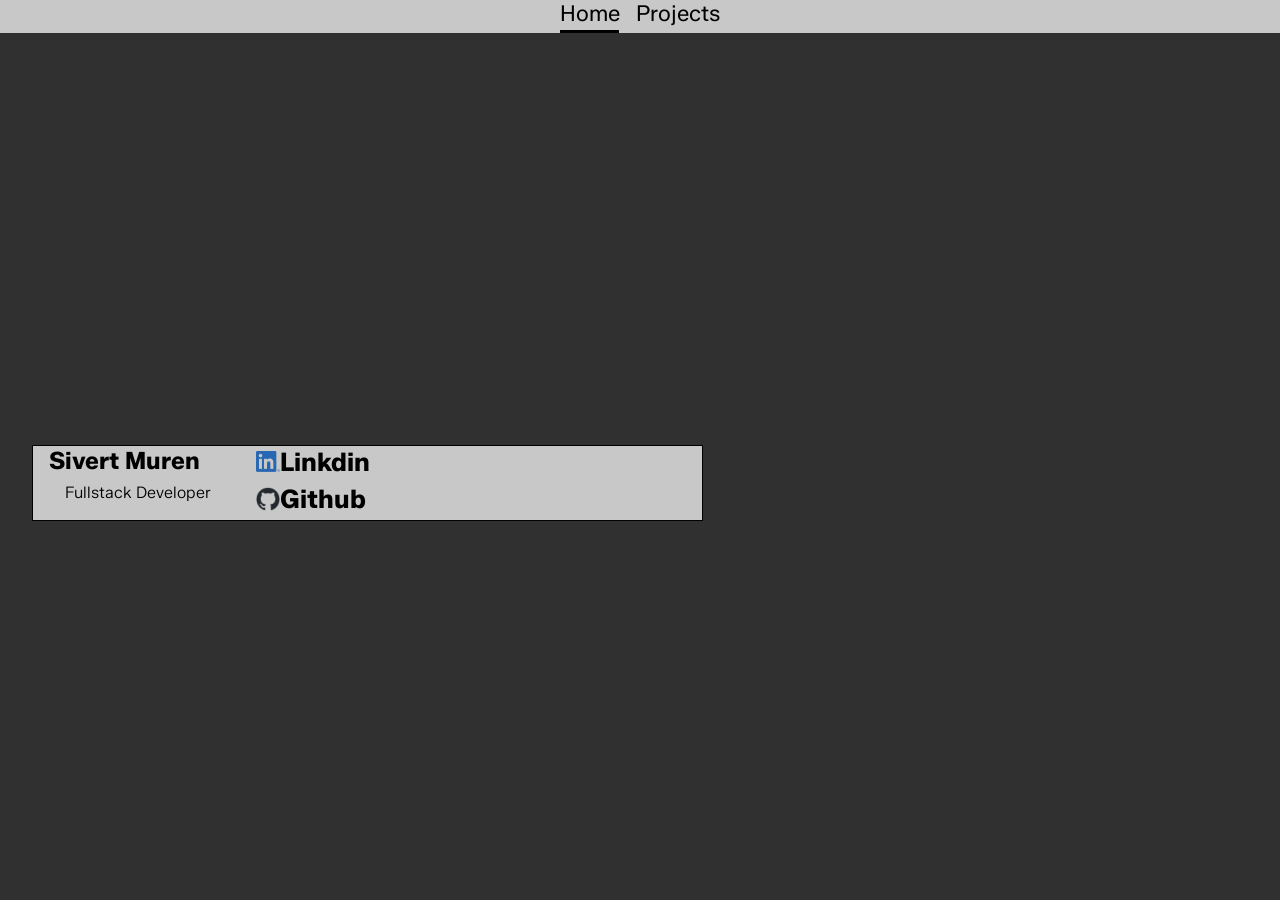
<file: Index.html>
<!DOCTYPE html>
<!--[if lt IE 7]>      <html class="no-js lt-ie9 lt-ie8 lt-ie7"> <![endif]-->
<!--[if IE 7]>         <html class="no-js lt-ie9 lt-ie8"> <![endif]-->
<!--[if IE 8]>         <html class="no-js lt-ie9"> <![endif]-->
<!--[if gt IE 8]>      <html class="no-js"> <![endif]-->
<html>

<head>
    <meta charset="utf-8">
    <meta http-equiv="X-UA-Compatible" content="IE=edge">
    <meta name="description" content="">
    <meta name="viewport" content="width=device-width, initial-scale=1">
    <link rel="stylesheet" href="./index.css">
    <title>Sivert Muren | Dev</title>
    <link rel="icon" href="./SM.svg">
    <link rel="stylesheet" href="./header.css">
    <link rel="stylesheet" href="./background.css">
    <script src="underline.js" defer></script>

    <link rel="preconnect" href="https://fonts.googleapis.com">
    <link rel="preconnect" href="https://fonts.gstatic.com" crossorigin>
    <link href="https://fonts.googleapis.com/css2?family=Zalando+Sans:ital,wght@0,200..900;1,200..900&display=swap"
        rel="stylesheet">
</head>
<Header>
    <nav>
        <div class="underline"></div>
        <a href="Index.html" class="link active" id="home">Home</a>
        <a href="Projects.html" class="link" id="projects">Projects</a>
    </nav>
</Header>

<body>


    <div class="area">
        <ul class="circles">
            <li></li>
            <li></li>
            <li></li>
            <li></li>
            <li></li>
            <li></li>
            <li></li>
            <li></li>
            <li></li>
            <li></li>
        </ul>
        <section class="content">
            <div class="banner-row" id=""> <!--box for the content of the home page-->
                <div id="title"><!--Name and discriptions in this box -->
                    <h2>Sivert Muren</h2>
                </div>
                <div id="subTitle">
                    <h3>Fullstack Developer</h3>
                </div>

                <div class="linkItem" id="link">
                    <a class="link" href="https://www.linkedin.com/in/sivert-muren-71aa89358/">
                        <img src="./link logos/LI-In-Bug.png" alt="Linkin logo" class="logoImg">
                        <h3>Linkdin</h3>
                    </a>
                </div>


                <div class="linkItem" id="git">
                    <a class="link" href="https://github.com/murt2000">
                        <img src="./link logos/github-mark.png" alt="Github logo" class="logoImg">
                        <h3>Github</h3>
                    </a>
                </div>

            </div>
        </section>
    </div>



</body>

</html>
</file>
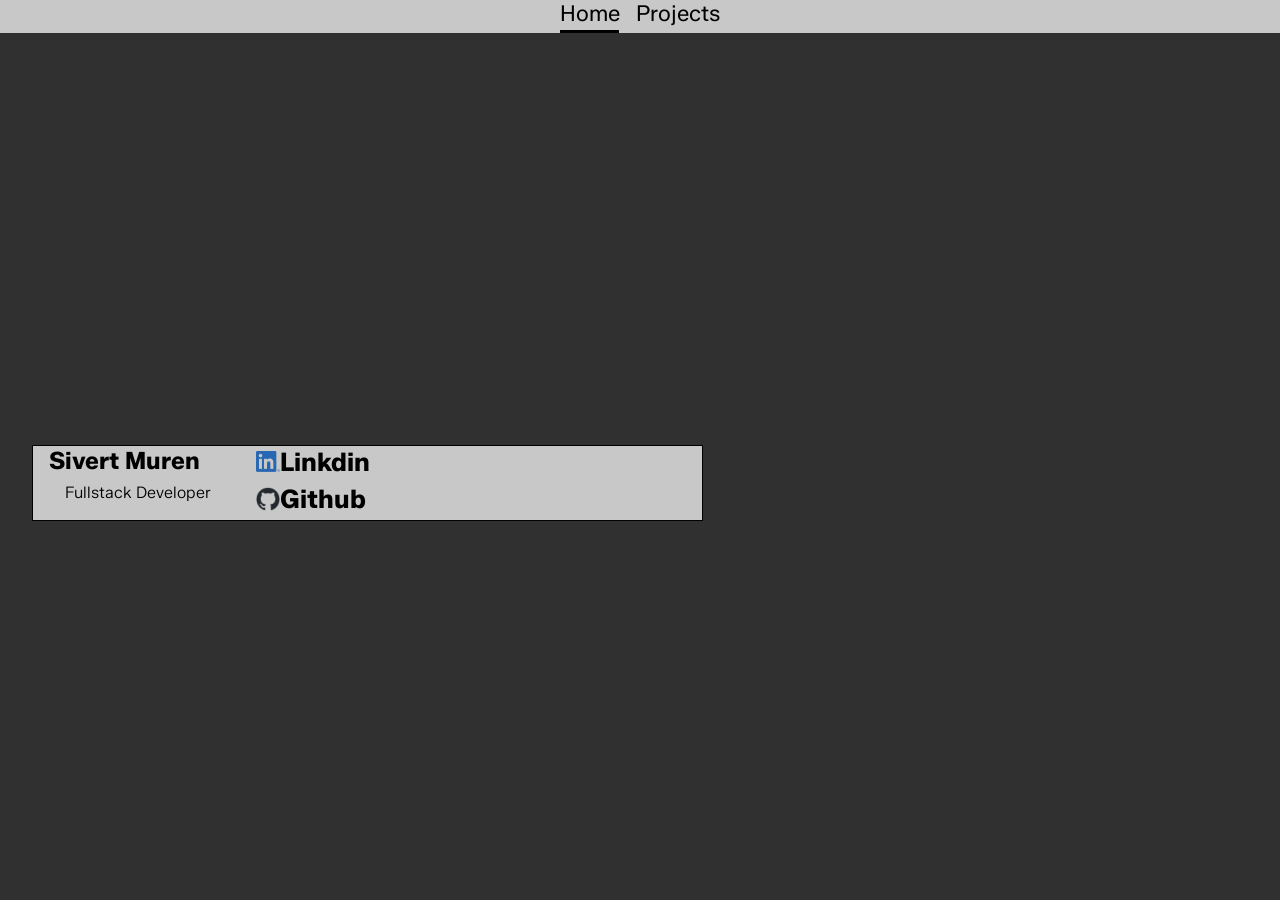
<file: index.html>
<!DOCTYPE html>
<!--[if lt IE 7]>      <html class="no-js lt-ie9 lt-ie8 lt-ie7"> <![endif]-->
<!--[if IE 7]>         <html class="no-js lt-ie9 lt-ie8"> <![endif]-->
<!--[if IE 8]>         <html class="no-js lt-ie9"> <![endif]-->
<!--[if gt IE 8]>      <html class="no-js"> <![endif]-->
<html>

<head>
    <meta charset="utf-8">
    <meta http-equiv="X-UA-Compatible" content="IE=edge">
    <meta name="description" content="">
    <meta name="viewport" content="width=device-width, initial-scale=1">
    <link rel="stylesheet" href="./index.css">
    <title>Sivert Muren | Dev</title>
    <link rel="icon" href="./SM.svg">
    <link rel="stylesheet" href="./header.css">
    <link rel="stylesheet" href="./background.css">
    <script src="underline.js" defer></script>

    <link rel="preconnect" href="https://fonts.googleapis.com">
    <link rel="preconnect" href="https://fonts.gstatic.com" crossorigin>
    <link href="https://fonts.googleapis.com/css2?family=Zalando+Sans:ital,wght@0,200..900;1,200..900&display=swap"
        rel="stylesheet">
</head>
<Header>
    <nav>
        <div class="underline"></div>
        <a href="index.html" class="link active" id="home">Home</a>
        <a href="projects.html" class="link" id="projects">Projects</a>
    </nav>
</Header>

<body>


    <div class="area">
        <ul class="circles">
            <li></li>
            <li></li>
            <li></li>
            <li></li>
            <li></li>
            <li></li>
            <li></li>
            <li></li>
            <li></li>
            <li></li>
        </ul>
        <section class="content">
            <div class="banner-row" id=""> <!--box for the content of the home page-->
                <div id="title"><!--Name and discriptions in this box -->
                    <h2>Sivert Muren</h2>
                </div>
                <div id="subTitle">
                    <h3>Fullstack Developer</h3>
                </div>

                <div class="linkItem" id="link">
                    <a class="link" href="https://www.linkedin.com/in/sivert-muren-71aa89358/">
                        <img src="./link logos/LI-In-Bug.png" alt="Linkin logo" class="logoImg">
                        <h3>Linkdin</h3>
                    </a>
                </div>


                <div class="linkItem" id="git">
                    <a class="link" href="https://github.com/murt2000">
                        <img src="./link logos/github-mark.png" alt="Github logo" class="logoImg">
                        <h3>Github</h3>
                    </a>
                </div>

            </div>
        </section>
    </div>



</body>

</html>
</file>
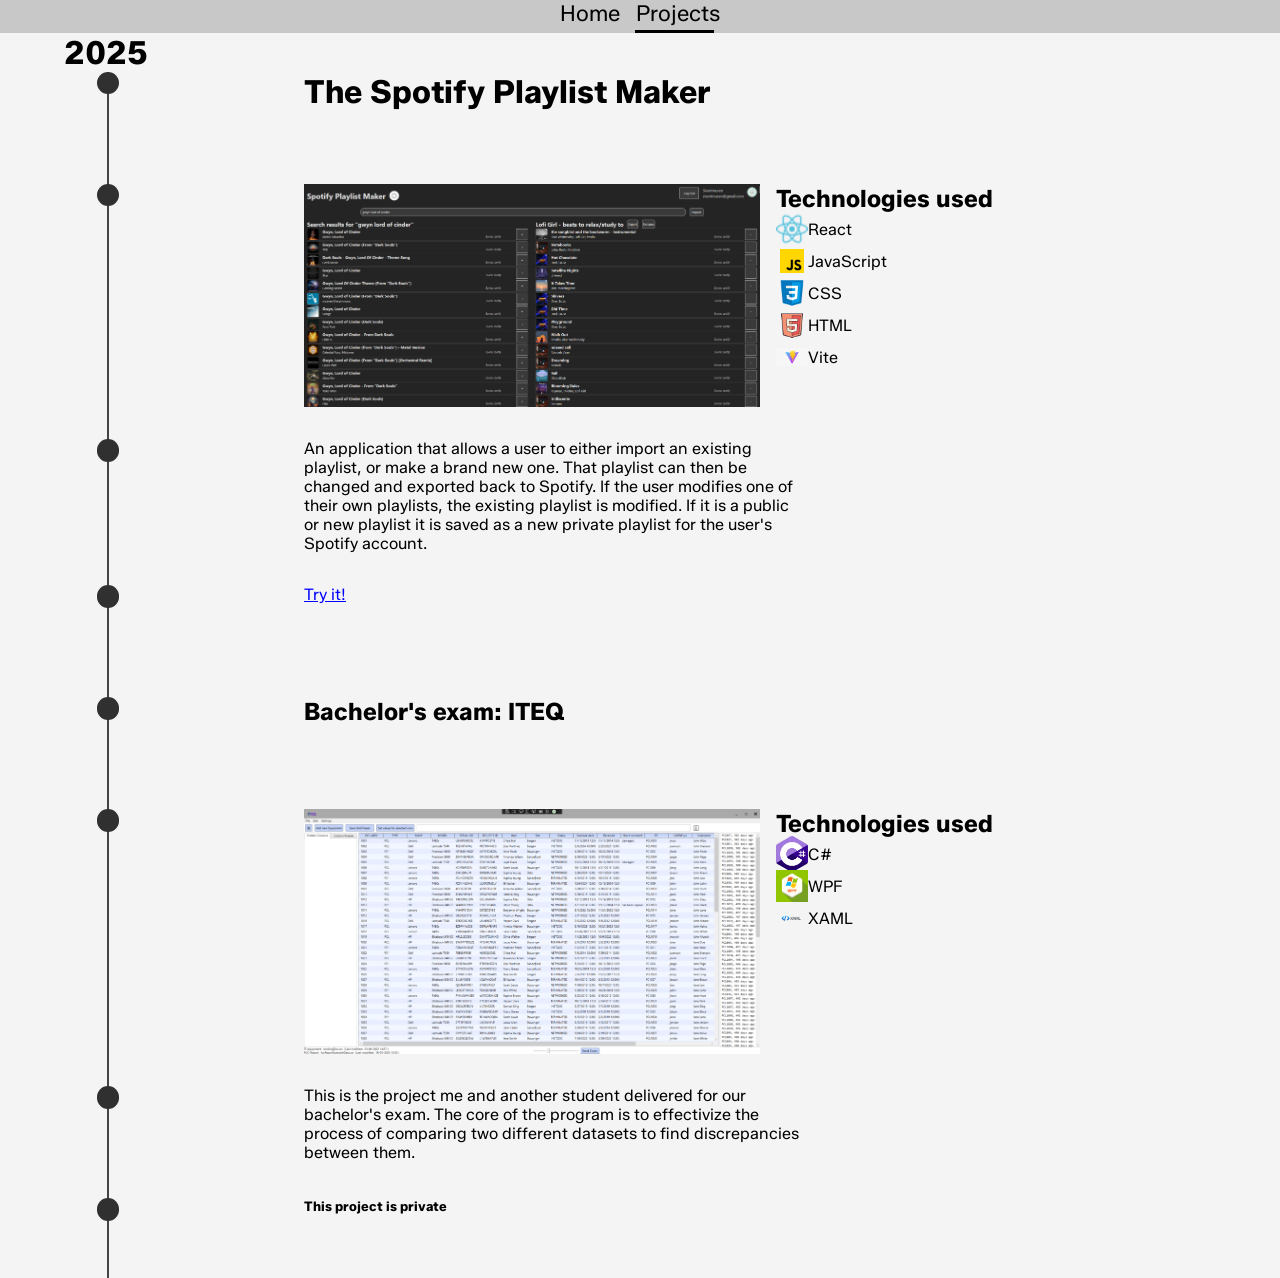
<file: Projects.html>
<!DOCTYPE html>
<!--[if lt IE 7]>      <html class="no-js lt-ie9 lt-ie8 lt-ie7"> <![endif]-->
<!--[if IE 7]>         <html class="no-js lt-ie9 lt-ie8"> <![endif]-->
<!--[if IE 8]>         <html class="no-js lt-ie9"> <![endif]-->
<!--[if gt IE 8]>      <html class="no-js"> <![endif]-->
<html>

<head>
    <meta charset="utf-8">
    <meta http-equiv="X-UA-Compatible" content="IE=edge">
    <title>Sivert Muren-Dev</title>
    <link rel="icon" href="SM.svg">
    <meta name="description" content="Projects done by the devloper in his time">
    <meta name="viewport" content="width=device-width, initial-scale=1">
    <link rel="stylesheet" href="./projects.css">
    <link rel="stylesheet" href="./header.css">
    <script src="underline.js" defer>
    </script>

    <link rel="preconnect" href="https://fonts.googleapis.com">
    <link rel="preconnect" href="https://fonts.gstatic.com" crossorigin>
    <link href="https://fonts.googleapis.com/css2?family=Zalando+Sans:ital,wght@0,200..900;1,200..900&display=swap"
        rel="stylesheet">

</head>

<Header>
    <nav>
        <div class="underline"></div>
        <a href="index.html" class="link" id="home">Home</a>
        <a href="projects.html" class="link active" id="projects">Projects</a>
    </nav>
</Header>
<!--[if lt IE 7]>
            <p class="browsehappy">You are using an <strong>outdated</strong> browser. Please <a href="#">upgrade your browser</a> to improve your experience.</p>
        <![endif]-->
<div class="content">
    <h1 class="year">2025</h1>
    <div class="section">

        <ul class="timeline">
            <li class="row">
                <div class="item" id="project headline">
                    <h1>The Spotify Playlist Maker</h1>
                </div>
            </li>
            <li class="row">
                <div class=" item two-layer" class="" id="picture-and-tech">
                    <img class="img" src="./spm.png" alt="">
                    <div class="tech">
                        <h2 class="tech-title">Technologies used</h2>
                        <div class="tech-item">
                            <img class="icon" src="./logos/icons8-react-24.png" />
                            <p class="tech-text">React</p>
                        </div>
                        <div class="tech-item">
                            <img class="icon" src="./logos/icons8-javascript-48.png" />
                            <p class="tech-text">JavaScript</p>
                        </div>
                        <div class="tech-item">
                            <img class="icon" src="./logos/icons8-css-48.png" />
                            <p class="tech-text">CSS</p>
                        </div>
                        <div class="tech-item">
                            <img class="icon" src="./logos/icons8-html-100.png" />
                            <p class="tech-text">HTML</p>
                        </div>
                        <div class="tech-item">
                            <img class="icon" src="./logos/vite-js-logo.png" />
                            <p class="tech-text">Vite</p>
                        </div>
                    </div>
                </div>
            </li>
            <li class="row">
                <div class="item">
                    <p class="description">
                        An application that allows a user to either import
                        an existing playlist, or make a brand new one. That playlist can
                        then be changed and exported back to Spotify. If the user modifies
                        one of their own playlists, the existing playlist
                        is modified. If it is a public or new playlist it is saved as a new
                        private playlist for the user's Spotify account.
                    </p>
                </div>
            </li>
            <li class="row">
                <a href="https://murt2000.github.io/spotify-PlaylistMaker/" class="web-link item">Try it!</a>
            </li>

            <li class="row">
                <h2 class="item">Bachelor's exam: ITEQ</h2>
            </li>

            <li class="row">
                <div class=" item two-layer" class="" id="picture-and-tech">
                    <img class="img" src="ITEQ.png" alt="">
                    <div class="tech">
                        <h2 class="tech-title">Technologies used</h2>
                        <div class="tech-item">
                            <img class="icon" src="./logos/Logo_C_sharp.svg.png" />
                            <p class="tech-text">C#</p>
                        </div>
                        <div class="tech-item">
                            <img class="icon" src="./logos/wpf-icon-33.png" />
                            <p class="tech-text">WPF</p>
                        </div>

                        <div class="tech-item">
                            <img class="icon" src="./logos/xmlLogo.png" />
                            <p class="tech-text">XAML</p>
                        </div>
                    </div>
                </div>
            </li>
            <li class="row">
                <div class="item">
                    <p class="description">
                        This is the project me and another student delivered for our bachelor's exam.
                        The core of the program is to effectivize the process of comparing
                        two different datasets to find discrepancies between them.
                    </p>

                </div>
            </li>
            <li class="row">
                <div class="item">
                    <h5>This project is private</h2>

                </div>

            </li>

        </ul>




    </div>



</div>

<script src="" async defer></script>
</body>

</html>
</file>
<file: index.css>
* {
    margin: 0;
    padding: 0;
    color: black;
    font-family: "Zalando Sans", sans-serif;
}

html {
    height: 100%;
    overflow: hidden;

}




.content {

    position: absolute;

    /* above circles */
    width: 95%;
    margin: 0 auto;
    inset: 0;
    z-index: 1;


    display: grid;
    align-items: center;
}


.banner-row {
    background-color: rgb(200, 200, 200);
    /*change later want 1 coloum for name + description one for links*/
    width: 55%;
    display: grid;
    grid-template-columns: 1fr 2fr;
    grid-template-rows: 1fr 1fr;

    height: fit-content;
    border: solid black 1px;
}

.linkItem {
    font-size: 18px;
}

.link {
    display: inline-flex;
    align-items: center;
    cursor: pointer;
}


.logoImg {
    line-height: 1;
    width: 24px;

}

#title {
    grid-column-start: 1;
    grid-column-end: 1;
    grid-row-start: 1;
    grid-row-end: 1;
    margin-left: 1rem;
}

#subTitle {
    grid-column-start: 1;
    grid-column-end: 1;
    grid-row-start: 2;
    grid-row-end: 2;
    margin-left: 2rem;

}

#subTitle h3 {
    font-size: 16px;
    font-weight: 300;
}

#link {
    grid-column-start: 2;
    grid-column-end: 2;
    grid-row-start: 1;
    grid-row-end: 1;


}

#git {
    grid-column-start: 2;
    grid-column-end: 2;
    grid-row-start: 2;
    grid-row-end: 2;
}

/* phones*/
@media (max-width: 600px) {
    #title {
        font-size: 14px;
        margin: 0;
    }

    #subTitle {
        font-size: 10px;
        margin: 0;
    }

    .banner-row {
        width: 65%;
        grid-template-columns: 1fr 1fr;
        grid-template-rows: 1fr 1fr;
    }

}

/*tablets*/
@media (min-width: 601px) and (max-width: 1024px) {
    .banner-row {
        width: 65%;
        grid-template-columns: 1fr 1fr;
        grid-template-rows: 1fr 1fr;
    }

    #title {
        margin: 0;
    }

    #subTitle {
        font-size: 12px;
        margin: 0;
    }
}
</file>
<file: header.css>
header {

    display: inline-flex;
    justify-content: space-around;
    width: 100%;
    background-color: rgb(200, 200, 200);
}

nav {
    position: relative;
    display: inline-flex;
    gap: 1rem;
}

.link {
    cursor: pointer;
    padding-bottom: 6px;
    font-size: 22px;
    text-decoration: none;
}

.underline {
    position: absolute;
    bottom: 0;
    left: 0;
    height: 3px;
    width: 0;
    background: black;
    transition: all 0.3s ease;
}
</file>
<file: background.css>
.area {
    background: rgb(48, 48, 48);
    width: 100%;
    height: 100vh;
    position: fixed;
    overflow: hidden;


}

.circles {
    position: absolute;
    top: 0;
    left: 0;
    width: 100%;
    height: 100%;
    overflow: hidden;
    inset: 0;
    z-index: 1;
}

.circles li {
    position: absolute;
    display: block;
    list-style: none;
    width: 20px;
    height: 20px;
    background: rgba(200, 200, 200, 0.25);
    animation: animate 25s linear infinite;
    bottom: -150px;

}

.circles li:nth-child(1) {
    left: 10%;
    width: 80px;
    height: 80px;
    animation-delay: 0s;
}


.circles li:nth-child(2) {
    left: 20%;
    width: 20px;
    height: 20px;
    animation-delay: 2s;
    animation-duration: 12s;
}

.circles li:nth-child(3) {
    left: 30%;
    width: 20px;
    height: 20px;
    animation-delay: 4s;
}

.circles li:nth-child(4) {
    left: 40%;
    width: 60px;
    height: 60px;
    animation-delay: 0s;
    animation-duration: 18s;
}

.circles li:nth-child(5) {
    left: 50%;
    width: 20px;
    height: 20px;
    animation-delay: 0s;
}

.circles li:nth-child(6) {
    left: 60%;
    width: 110px;
    height: 110px;
    animation-delay: 3s;
}

.circles li:nth-child(7) {
    left: 70%;
    width: 150px;
    height: 150px;
    animation-delay: 17s;
}

.circles li:nth-child(8) {
    left: 80%;
    width: 25px;
    height: 25px;
    animation-delay: 15s;
    animation-duration: 23s;
}

.circles li:nth-child(9) {
    left: 95%;
    width: 15px;
    height: 15px;
    animation-delay: 2s;
    animation-duration: 25s;
}

.circles li:nth-child(10) {
    left: 92.5%;
    width: 100px;
    height: 100px;
    animation-delay: 0s;
    animation-duration: 16s;
}



@keyframes animate {

    0% {
        transform: translateY(0) rotate(0deg);
        opacity: 1;
        border-radius: 70%;
    }

    100% {
        transform: translateY(-1000px) rotate(720deg);
        opacity: 0.1;
        border-radius: 70%;
    }

}
</file>
<file: projects.css>
* {
    margin: 0;
    padding: 0;
    color: black;
    font-family: "Zalando Sans", sans-serif;
}

html {
    height: 100%;


    background-color: rgb(244, 244, 244);
}

.two-layer .img {
    height: 100%;
    width: 100%;
}

.tech-title {
    margin-left: 1rem;
}

.tech-item {
    display: flex;
    height: 2em;
    width: 10em;
    align-items: center;
    margin-left: 1rem;
}

.icon {
    height: auto;
    width: 2em;
}



.section {
    grid-template-rows: auto;
    position: relative;
    width: 90%;
    height: 100%;
    margin: 0 auto;
    box-sizing: border-box;
    max-width: 100rem;
    padding-left: 1.5em;
}

.item {
    margin-left: 10rem;
}

.two-layer {
    display: grid;
    grid-template-columns: 1fr 1fr;
}

.description {
    width: 55%;
    grid-row-start: 3;
    grid-row-end: 3;
}

.year {
    margin-left: 5%;
}


.timeline {
    position: relative;
    list-style: none;
    margin: 0;
    padding: 0;

    display: grid;
    grid-auto-rows: auto;
    /* grows with content */
    row-gap: 2rem;
}

.row {
    display: grid;
    grid-template-columns: 2.5rem 1fr;
    column-gap: 1rem;
    min-height: 5rem;
    align-items: start;
    position: relative;
}

.row::before {
    position: relative;
    content: "";
    width: 1.4em;
    height: 1.4em;


    border-radius: 50%;
    background: rgb(48, 48, 48);
    justify-self: center;

    z-index: 1;



}

.timeline::before {
    content: "";
    position: absolute;
    left: calc(2.5rem / 2);
    top: 0;
    bottom: 0;
    width: 2px;
    background: #444;
    transform: translateX(-50%);
}

.web-link {
    color: blue;
}

/* phones*/
@media (max-width: 600px) {

    .two-layer {
        display: grid;
        grid-template-rows: auto auto;
        grid-template-columns: 1fr;
    }

    .tech {
        grid-row-start: 2;
        grid-row-end: 2;
    }

    .img {
        grid-row-start: 1;
        grid-row-end: 1;
        grid-column-start: 1;
        grid-column-end: 2;

        width: 100%;
    }

    .item {
        margin-left: 1rem;
    }

    .description {
        width: 85%;
    }
}

/*tablets*/
@media (min-width: 601px) and (max-width: 1024px) {
    body {
        font-size: 16px;
    }

    .item {
        margin-left: 3rem;
    }

    .description {
        width: 75%;
    }
}
</file>
